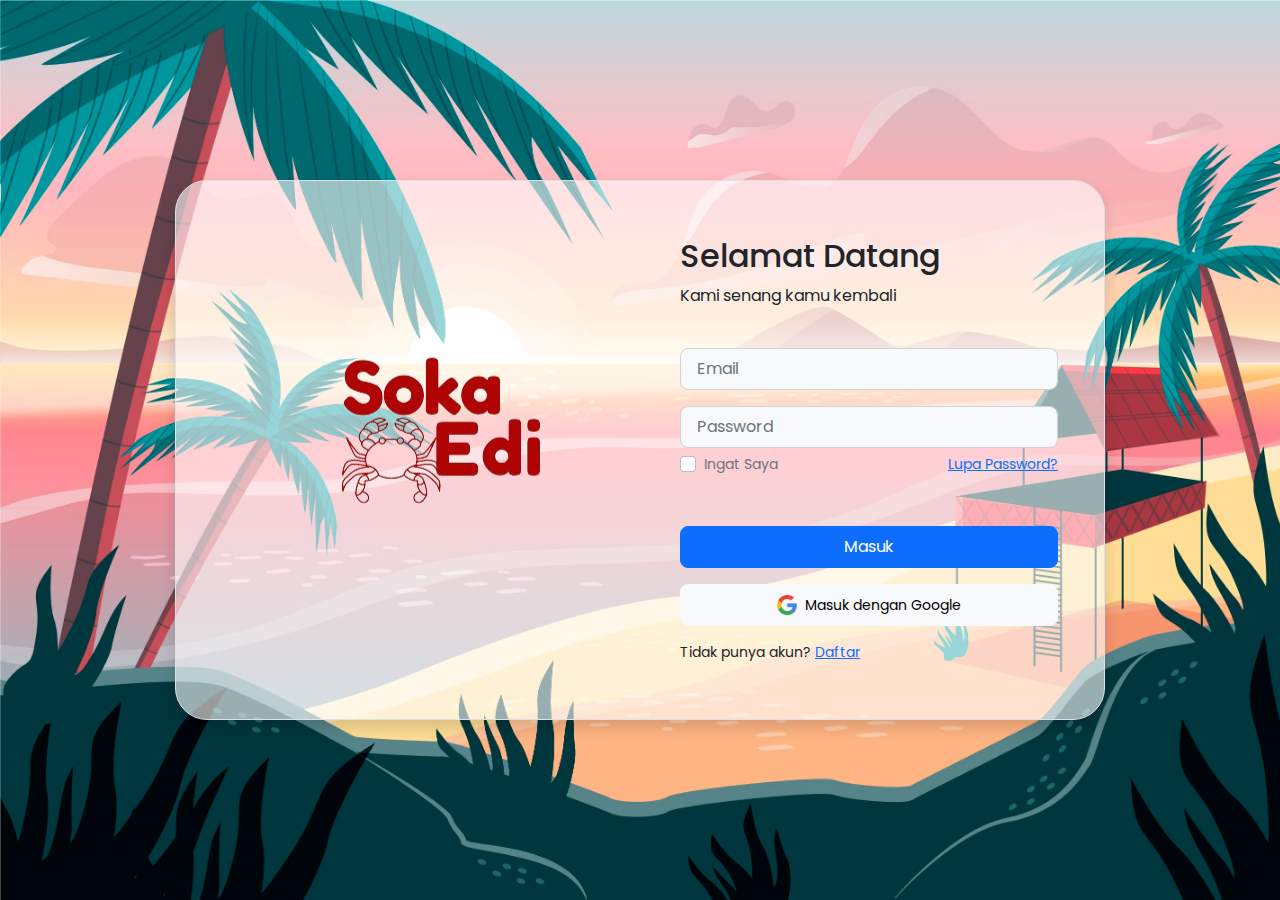
<file: index.html>
<!DOCTYPE html>
<html lang="en">
<head>
    <meta charset="UTF-8">
    <meta http-equiv="X-UA-Compatible" content="IE=edge">
    <meta name="viewport" content="width=device-width, initial-scale=1.0">
    <link rel="stylesheet" href="bootstrap/css/bootstrap.min.css">
    <link rel="stylesheet" href="style.css">
    <title>DPW</title>
</head>
<body style="background-image:url(images/background.jpg) ;">

    <!----------------------- Main Container -------------------------->

     <div class="container d-flex justify-content-center align-items-center min-vh-100">

    <!----------------------- Login Container -------------------------->

       <div class="row border rounded-5 p-3 shadow box-area" style="background-color: rgba(255, 255, 255, 0.6);">

    <!--------------------------- Left Box ----------------------------->

       <div class="col-md-6 rounded-4 d-flex justify-content-center align-items-center flex-column left-box" style="background-image: url(images/logo.png); background-size: auto; background-position: center;">
           
           
       </div> 

    <!-------------------- ------ Right Box ---------------------------->
        
       <div class="col-md-6 right-box">
          <div class="row align-items-center">
                <div class="header-text mb-4">
                     <h2>Selamat Datang</h2>
                     <p>Kami senang kamu kembali</p>
                </div>
                <div class="input-group mb-3">
                    <input type="text" class="form-control form-control-lg bg-light fs-6" placeholder="Email">
                </div>
                <div class="input-group mb-1">
                    <input type="password" class="form-control form-control-lg bg-light fs-6" placeholder="Password">
                </div>
                <div class="input-group mb-5 d-flex justify-content-between">
                    <div class="form-check">
                        <input type="checkbox" class="form-check-input" id="formCheck">
                        <label for="formCheck" class="form-check-label text-secondary"><small>Ingat Saya</small></label>
                    </div>
                    <div class="forgot">
                        <small><a href="#">Lupa Password?</a></small>
                    </div>
                </div>
                <div class="input-group mb-3">
                    <button class="btn btn-lg btn-primary w-100 fs-6">Masuk</button>
                </div>
                <div class="input-group mb-3">
                    <button class="btn btn-lg btn-light w-100 fs-6"><img src="images/google.png" style="width:20px" class="me-2"><small>Masuk dengan Google</small></button>
                </div>
                <div class="row">
                    <small>Tidak punya akun? <a href="signup.html">Daftar</a></small>
                </div>
          </div>
       </div> 

      </div>
    </div>

</body>
</html>
</file>
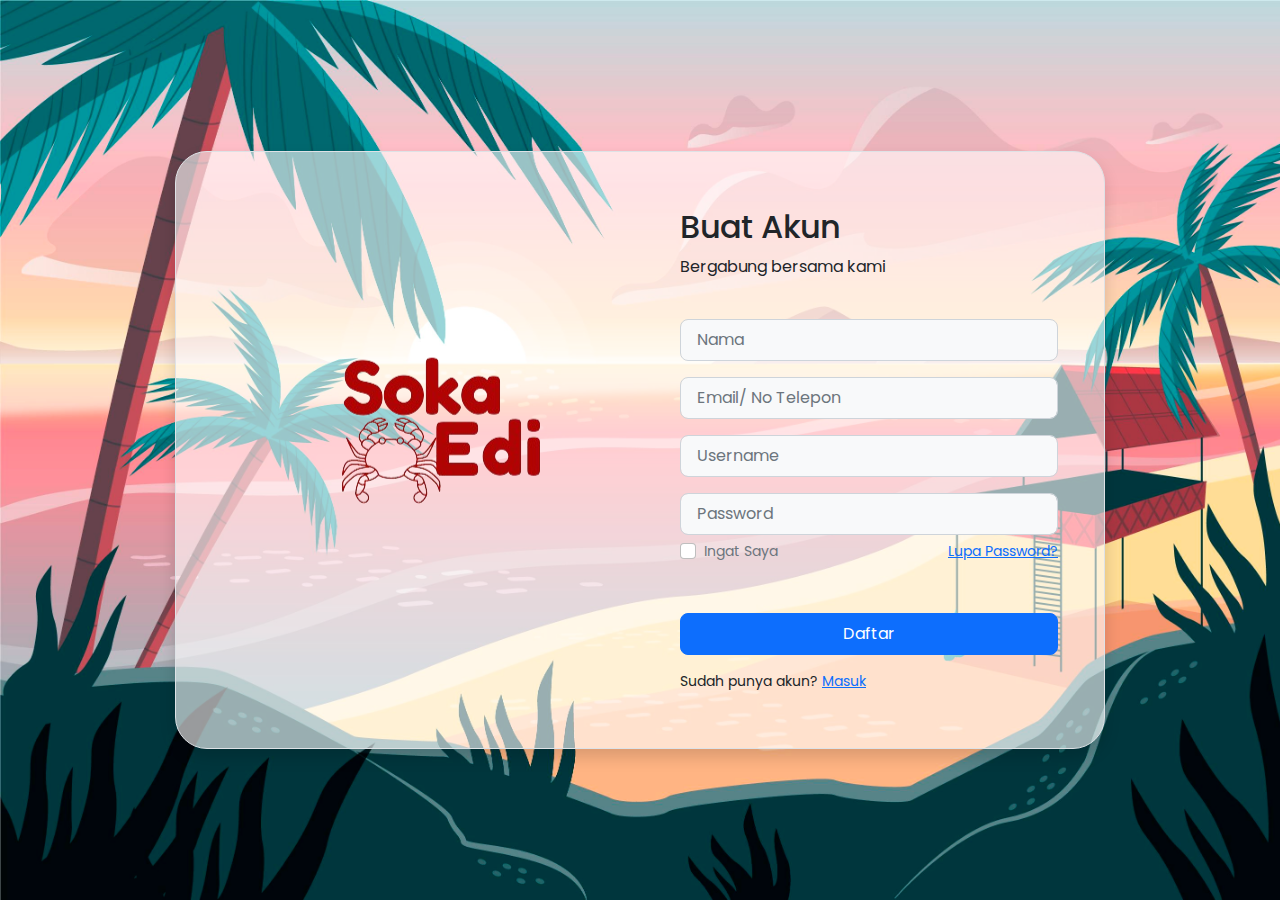
<file: signup.html>
<!DOCTYPE html>
<html lang="en">
<head>
    <meta charset="UTF-8">
    <meta http-equiv="X-UA-Compatible" content="IE=edge">
    <meta name="viewport" content="width=device-width, initial-scale=1.0">
    <link rel="stylesheet" href="bootstrap/css/bootstrap.min.css">
    <link rel="stylesheet" href="style.css">
    <title>DPW</title>
</head>
<body style="background-image:url(images/background.jpg) ;">
    

    <!----------------------- Main Container -------------------------->

     <div class="container d-flex justify-content-center align-items-center min-vh-100">

    <!----------------------- Login Container -------------------------->

       <div class="row border rounded-5 p-3 shadow box-area" style="background-color: rgba(255, 255, 255, 0.6);">

    <!--------------------------- Left Box ----------------------------->

       <div class="col-md-6 rounded-4 d-flex justify-content-center align-items-center flex-column left-box" style="background-image: url(images/logo.png); background-size: auto; background-position: center;">
           
           
       </div> 

    <!-------------------- ------ Right Box ---------------------------->
        
       <div class="col-md-6 right-box">
          <div class="row align-items-center">
                <div class="header-text mb-4">
                     <h2>Buat Akun</h2>
                     <p>Bergabung bersama kami</p>
                </div>
                <div class="input-group mb-3">
                    <input type="text" class="form-control form-control-lg bg-light fs-6" placeholder="Nama">
                </div>
                <div class="input-group mb-3">
                    <input type="password" class="form-control form-control-lg bg-light fs-6" placeholder="Email/ No Telepon">
                </div>
                <div class="input-group mb-3">
                    <input type="password" class="form-control form-control-lg bg-light fs-6" placeholder="Username">
                </div>
                <div class="input-group mb-1">
                    <input type="password" class="form-control form-control-lg bg-light fs-6" placeholder="Password">
                </div>
                <div class="input-group mb-5 d-flex justify-content-between">
                    <div class="form-check">
                        <input type="checkbox" class="form-check-input" id="formCheck">
                        <label for="formCheck" class="form-check-label text-secondary"><small>Ingat Saya</small></label>
                    </div>
                    <div class="forgot">
                        <small><a href="#">Lupa Password?</a></small>
                    </div>
                </div>
                <div class="input-group mb-3">
                    <button class="btn btn-lg btn-primary w-100 fs-6">Daftar</button>
                </div>
                
                <div class="row">
                    <small>Sudah punya akun? <a href="index.html">Masuk</a></small>
                </div>
          </div>
       </div> 

      </div>
    </div>

</body>
</html>
</file>
<file: style.css>
@import url('https://fonts.googleapis.com/css2?family=Poppins:wght@400;500&display=swap');

body{
    font-family: 'Poppins', sans-serif;
    
    background-size: cover; /* Mengatur agar gambar latar belakang menyesuaikan ukuran layar tanpa di-zoom */

    
}


.search-container {
    display: flex;
    justify-content: center;
    width: 100%;
}

.search-box {
    position: relative;
    width: 100%;
    max-width: 400px;
}

.search-box input[type="text"] {
    width: 100%;
    padding: 10px 40px 10px 20px;
    border-radius: 25px;
    border: 1px solid #ccc;
    box-shadow: none;
    outline: none;
}

.search-box .search-icon {
    position: absolute;
    right: 10px;
    top: 50%;
    transform: translateY(-50%);
    color: #aaa;
    cursor: pointer;
}

.search-box input[type="text"]::placeholder {
    color: #999;
    font-size: 16px;
}

.search-box input[type="text"]:focus::placeholder {
    color: transparent;
}

/*------------ Login container ------------*/

.box-area{
    width: 930px;
}

/*------------ Right box ------------*/

.right-box{
    padding: 40px 30px 40px 40px;
}

/*------------ Custom Placeholder ------------*/

::placeholder{
    font-size: 16px;
}


.rounded-4{
    border-radius: 20px;
}
.rounded-5{
    border-radius: 30px;
}


/*------------ For small screens------------*/

@media only screen and (max-width: 768px){

     .box-area{
        margin: 0 10px;

     }
     .left-box{
        height: 100px;
        overflow: hidden;
     }
     .right-box{
        padding: 20px;
     }

}

/*------------ For detail product------------*/

.icon-hover:hover {
    border-color: #B00303 !important;
    background-color: white !important;
    color: #B00303 !important;
  }
  
  .icon-hover:hover i {
    color: #B00303 !important;
  }

.btn-merah {
    background-color: #B00303; /* Ganti dengan warna merah yang Anda inginkan */
    color: #fff; /* Mengatur warna teks menjadi putih */
}

.bg-merah{
    background-color: #B00303 !important; /* Ganti dengan warna merah yang Anda inginkan */
}

.bg-pink{
    background-color: #FCF7F7;
}
</file>
